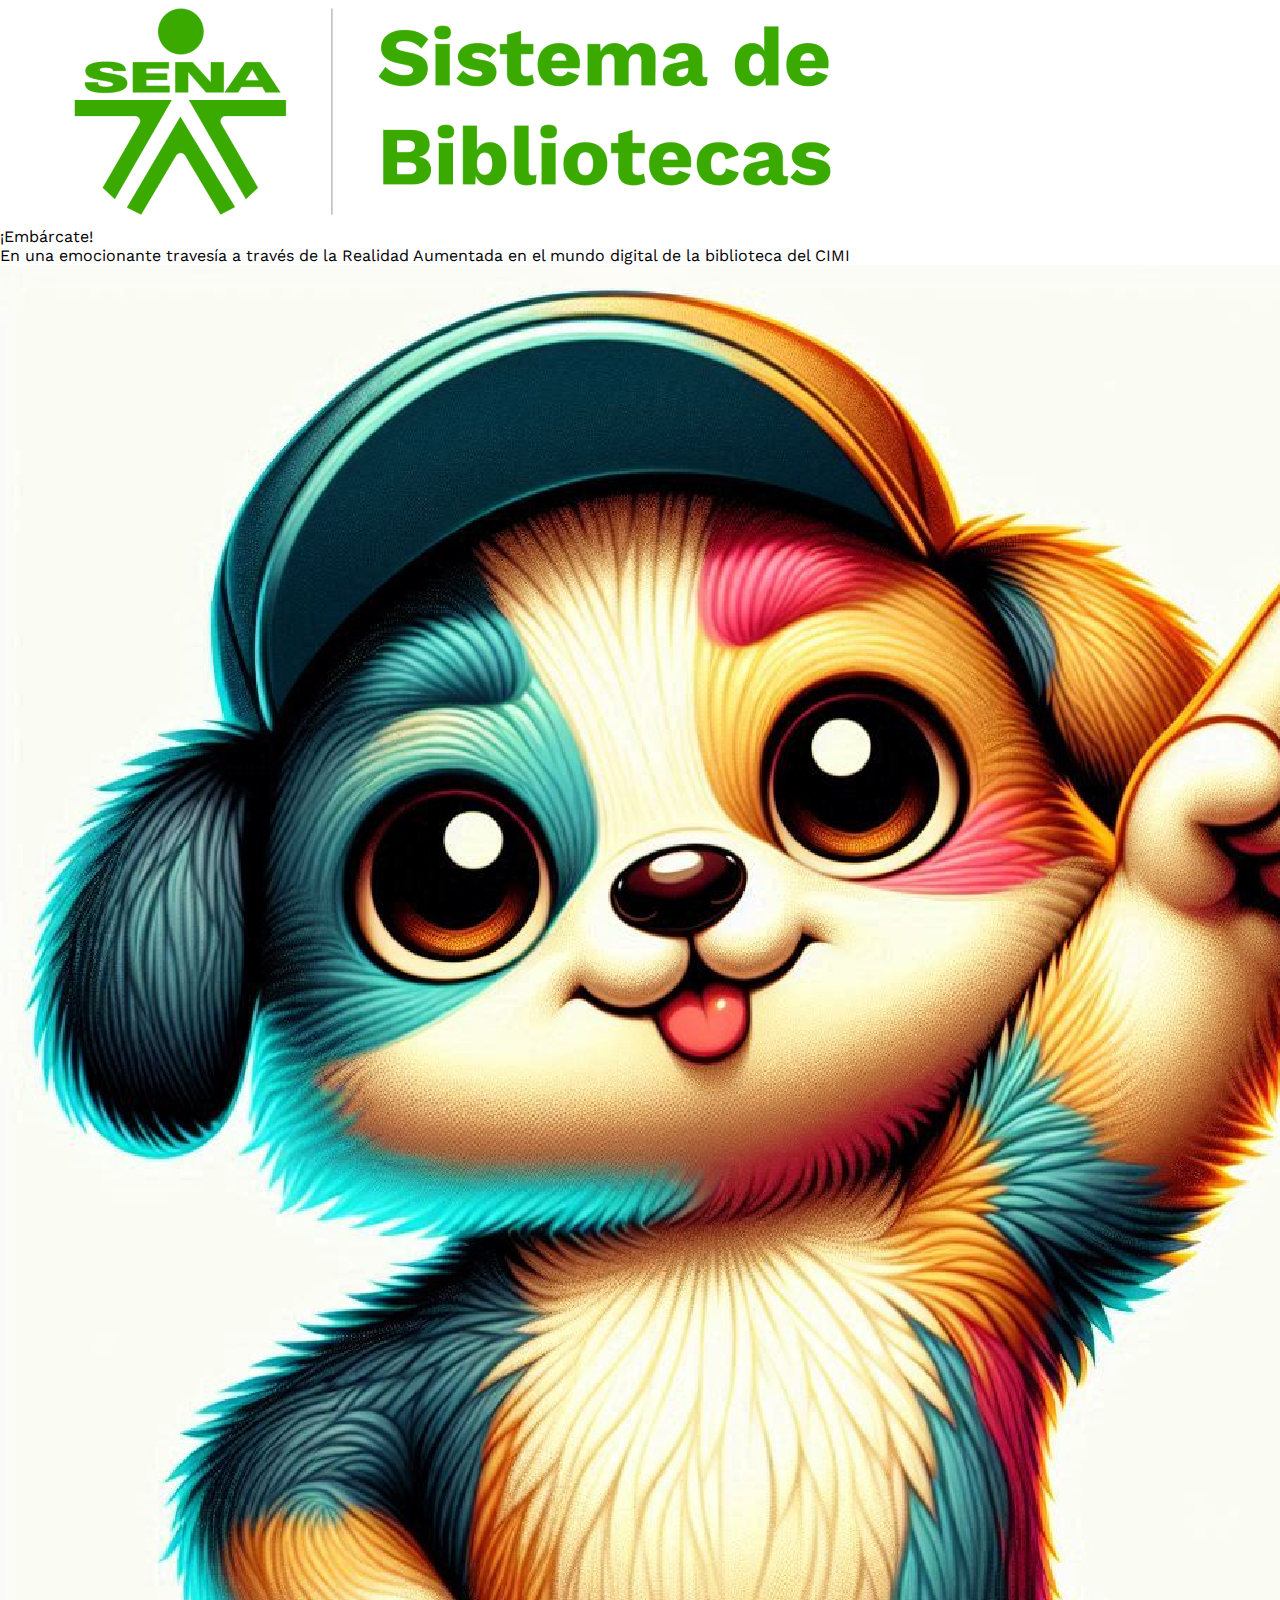
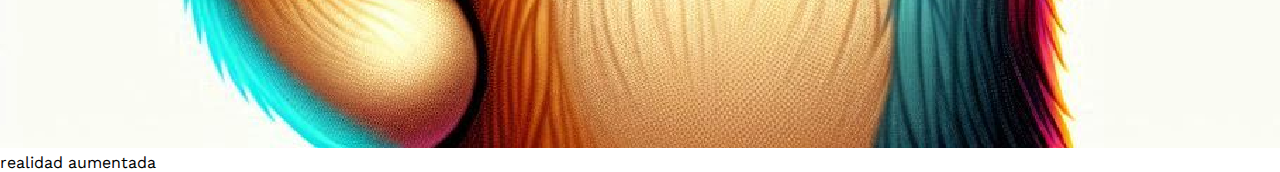
<file: htmlYcss/inicio.html>
<!DOCTYPE html>
<html lang="es">
<head>
  <meta charset="UTF-8">
  <meta name="viewport" content="width=device-width, initial-scale=1.0">
  <title>Bican</title>
  <link rel="stylesheet" href="inicio.css">
  <link href="https://fonts.googleapis.com/css2?family=Work+Sans:ital,wght@0,100..900;1,100..900&display=swap" rel="stylesheet">
  
</head>
<body>
  <!-- header -->
  <section class="completo ">

    <header class="header contenedor">
      <img src="/imagenes/logo_sena_sis.png" alt="Sena y sistema de bibliotecas" class="header__logo">
    </header>
    
    <!-- MAIN -->
    <section class="cont">
      <main class="main contenedor">
        <div class="main__contenido">
          <p class="main__texto"><span class="main__texto main__texto--embarcate">¡Embárcate!</span> <br> En una emocionante
            travesía a través de la Realidad Aumentada en el mundo digital de la biblioteca del CIMI </p>
      
        </div>
      
        <div class="main__contenedor">
          <img src="/imagenes/bican.png" alt="bican" class="main__imagen">
        </div>
      
      
      </main>
      
      <!-- FOOTER -->
      <footer class="footer">
        <p class="footer__footer">realidad aumentada</p>
      </footer>
    </section>
    
  </section>
  
</body>
</html>
</file>
<file: htmlYcss/inicio.css>
:root{
  --vinoTinto: #671C34;
  --verdeVivo: #3BAA00;
  --blanco: white;
  --fondo: #FAFBF3;
}

*{
  margin: 0;
  padding: 0;
  box-sizing: border-box;
}



body{
    position: relative; 
    width: 100%; 
    height: 100%; 
    overflow: hidden;
    font-family: "Work Sans", sans-serif;
}

/* Mobile first */
@media (max-width: 600px){
  /* MARGENES DE 22 PX */
  body{
    background: var(--fondo);
  }
  .contenedor{
    max-width: 370px;
    margin: 0 auto;
  }

  .completo{
    width: 100vw;
    height: 100vh;
    /* display: flex;
    flex-direction: column;
    justify-content: space-between; */
  }
  /* HEADER */
  .header{
    padding: 24px 0px 0px 0px;
  }
  .header__logo{
    display: flex;

    width: 138px;
    height: 38px;
  }

  /* MAIN */
  .main{
    display: flex;
    flex-direction: column;
    gap: 293px;
    padding-top: 24px;

  }

  .main__contenido{
    font-size: 20px;
    color: var(--vinoTinto);
  }

  .main__texto--embarcate{
    font-size: 24px;
    font-weight: 800;
  }

  .main__texto{
    display: flex;
    flex-direction: column;
    align-items: center;
    justify-content: center;
    font-weight: 600;
    padding-bottom: 5px;
    text-align: center;

  }

  /* imagen */
  .main__contenedor{
    display: flex;
    align-items: center;
    justify-content: center;
  }

  .main__imagen{
    width: 346px;
    height: 353px;
  }

  /* footer */
  .footer__footer{
    background: var(--vinoTinto);
    color: var(--blanco);
    font-size: 24px;
    font-weight: bold;
    padding: 16px 72px;
    text-transform: uppercase;
  }

  
  
}
</file>
